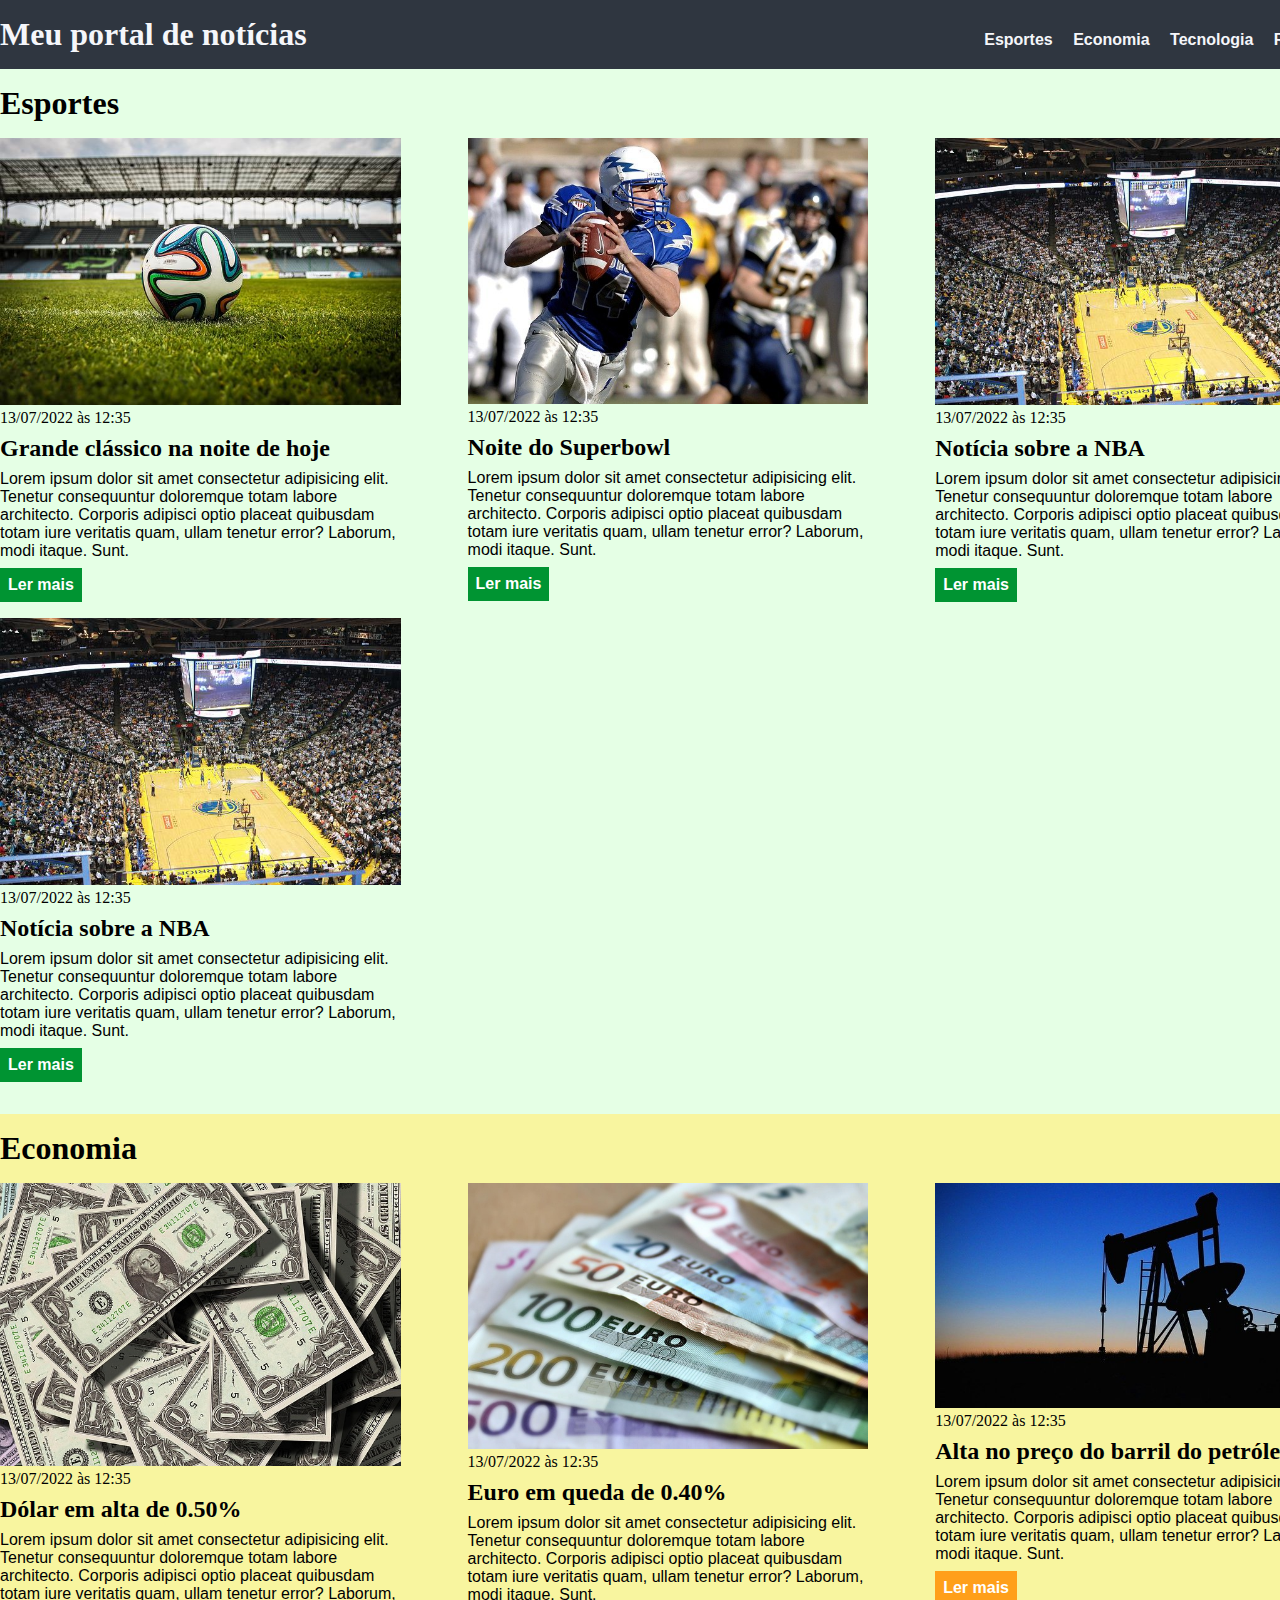
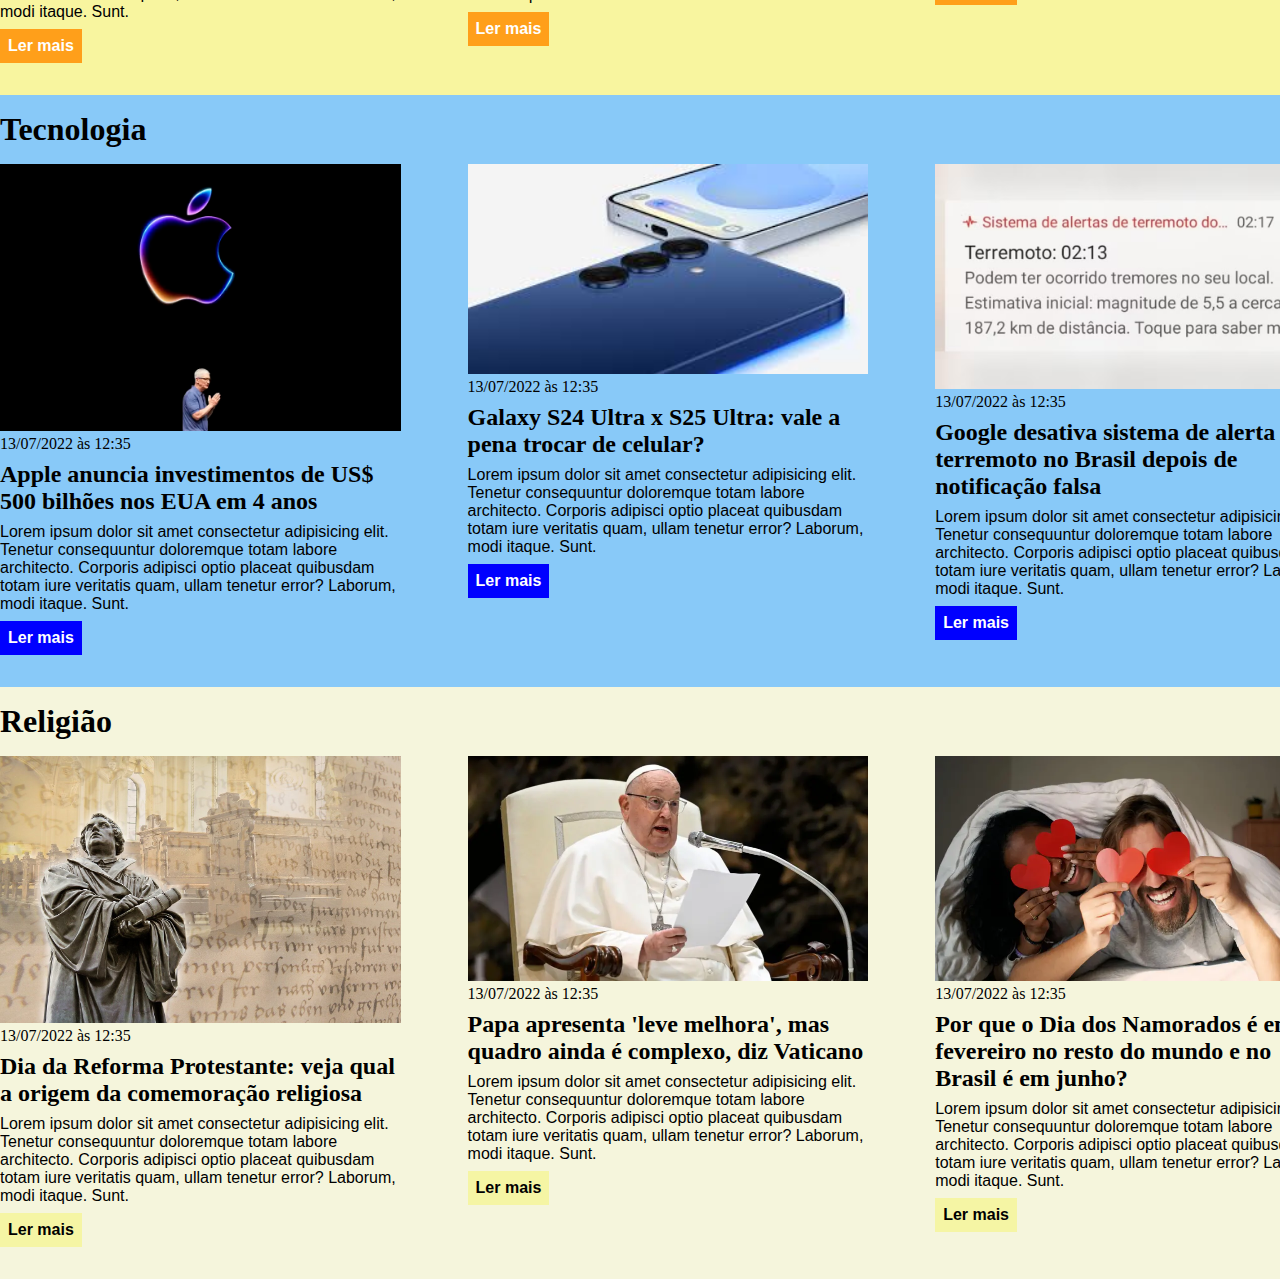
<file: index.html>
<!DOCTYPE html>
<html lang="pt-BR">
<head>
    <meta charset="UTF-8">
    <meta http-equiv="X-UA-Compatible" content="IE=edge">
    <meta name="viewport" content="width=device-width, initial-scale=1.0">
    <title>Meu portal de notícias</title>
    <link rel="stylesheet" href="./main.css" />
</head>
<body>
    <header>
        <div class="container">
            <h1>Meu portal de notícias</h1>
            <nav>
                <ul>
                    <li>
                        <a href="#sports" title="Ir para a seção de esportes">Esportes</a>
                    </li>
                    <li>
                        <a href="#economy" title="Ir para a seção de notícias">Economia</a>
                    </li>
                    <li>
                        <a href="#tecnology" title="Ir para a seção de notícias">Tecnologia</a>
                    </li>
                    <li>
                        <a href="#Religion" title="Ir para a seção de notícias">Religião</a>
                    </li>
                </ul>
            </nav>
        </div>
    </header>
    <section id="sports">
        <div class="container">
            <h2>Esportes</h2>
            <div class="artigos">
                <article>
                    <img src="./imagens/futebol.jpg" alt="Bola de futebol no gramado" />
                    <header>
                        <time>13/07/2022 às 12:35</time>
                    </header>
                    <h3>Grande clássico na noite de hoje</h3>
                    <p>
                        Lorem ipsum dolor sit amet consectetur adipisicing elit. Tenetur consequuntur doloremque totam labore architecto. Corporis adipisci optio placeat quibusdam totam iure veritatis quam, ullam tenetur error? Laborum, modi itaque. Sunt.
                    </p>
                    <a href="#sports" title="Leia a notícia completa">Ler mais</a>
                </article>
                <article>
                    <img src="./imagens/futebol-americano.jpg" alt="Jogador de futebol americano correndo com a bola na mão" />
                    <header>
                        <time>13/07/2022 às 12:35</time>
                    </header>
                    <h3>Noite do Superbowl</h3>
                    <p>
                        Lorem ipsum dolor sit amet consectetur adipisicing elit. Tenetur consequuntur doloremque totam labore architecto. Corporis adipisci optio placeat quibusdam totam iure veritatis quam, ullam tenetur error? Laborum, modi itaque. Sunt.
                    </p>
                    <a href="#" title="Leia a notícia completa">Ler mais</a>
                </article>
                <article>
                    <img src="./imagens/basquete.jpg" title="Vista aérea de uma quadra de basquete" />
                    <header>
                        <time>13/07/2022 às 12:35</time>
                    </header>
                    <h3>Notícia sobre a NBA</h3>
                    <p>
                        Lorem ipsum dolor sit amet consectetur adipisicing elit. Tenetur consequuntur doloremque totam labore architecto. Corporis adipisci optio placeat quibusdam totam iure veritatis quam, ullam tenetur error? Laborum, modi itaque. Sunt.
                    </p>
                    <a href="#" title="Leia a notícia completa">Ler mais</a>
                </article>
                <article>
                    <img src="./imagens/basquete.jpg" title="Vista aérea de uma quadra de basquete" />
                    <header>
                        <time>13/07/2022 às 12:35</time>
                    </header>
                    <h3>Notícia sobre a NBA</h3>
                    <p>
                        Lorem ipsum dolor sit amet consectetur adipisicing elit. Tenetur consequuntur doloremque totam labore architecto. Corporis adipisci optio placeat quibusdam totam iure veritatis quam, ullam tenetur error? Laborum, modi itaque. Sunt.
                    </p>
                    <a href="#" title="Leia a notícia completa">Ler mais</a>
                </article>
            </div>
        </div>
    </section>
    <section id="economy">
        <div class="container">
            <h2>Economia</h2>
            <div class="artigos">
                <article>
                    <img src="./imagens/dolares.jpg" alt="Muitos dólares" />
                    <header>
                        <time>13/07/2022 às 12:35</time>
                    </header>
                    <h3>Dólar em alta de 0.50%</h3>
                    <p>
                        Lorem ipsum dolor sit amet consectetur adipisicing elit. Tenetur consequuntur doloremque totam labore architecto. Corporis adipisci optio placeat quibusdam totam iure veritatis quam, ullam tenetur error? Laborum, modi itaque. Sunt.
                    </p>
                    <a href="#economy" title="Leia a notícia completa">Ler mais</a>
                </article>
                <article>
                    <img src="./imagens/euro.jpg" alt="Várias notas de euro" />
                    <header>
                        <time>13/07/2022 às 12:35</time>
                    </header>
                    <h3>Euro em queda de 0.40%</h3>
                    <p>
                        Lorem ipsum dolor sit amet consectetur adipisicing elit. Tenetur consequuntur doloremque totam labore architecto. Corporis adipisci optio placeat quibusdam totam iure veritatis quam, ullam tenetur error? Laborum, modi itaque. Sunt.
                    </p>
                    <a href="#" title="Leia a notícia completa">Ler mais</a>
                </article>
                <article>
                    <img src="./imagens/petroleo.jpg" alt="Extração de petróleo" />
                    <header>
                        <time>13/07/2022 às 12:35</time>
                    </header>
                    <h3>Alta no preço do barril do petróleo</h3>
                    <p>
                        Lorem ipsum dolor sit amet consectetur adipisicing elit. Tenetur consequuntur doloremque totam labore architecto. Corporis adipisci optio placeat quibusdam totam iure veritatis quam, ullam tenetur error? Laborum, modi itaque. Sunt.
                    </p>
                    <a href="#" title="Leia a notícia completa">Ler mais</a>
                </article>
            </div>
        </div>
    </section>
    <section id="tecnology">
        <div class="container">
            <h2>Tecnologia</h2>
            <div class="artigos">
                <article>
                    <img src="./imagens/Apple.jpg" alt="Logo da Apple, uma maça mordida" />
                    <header>
                        <time>13/07/2022 às 12:35</time>
                    </header>
                    <h3>Apple anuncia investimentos de US$ 500 bilhões nos EUA em 4 anos</h3>
                    <p>
                        Lorem ipsum dolor sit amet consectetur adipisicing elit. Tenetur consequuntur doloremque totam labore architecto. Corporis adipisci optio placeat quibusdam totam iure veritatis quam, ullam tenetur error? Laborum, modi itaque. Sunt.
                    </p>
                    <a href="#tecnology" title="Leia a notícia completa">Ler mais</a>
                </article>
                <article>
                    <img src="./imagens/Samsung.jpg" alt="Dois smartphones" />
                    <header>
                        <time>13/07/2022 às 12:35</time>
                    </header>
                    <h3>Galaxy S24 Ultra x S25 Ultra: vale a pena trocar de celular?</h3>
                    <p>
                        Lorem ipsum dolor sit amet consectetur adipisicing elit. Tenetur consequuntur doloremque totam labore architecto. Corporis adipisci optio placeat quibusdam totam iure veritatis quam, ullam tenetur error? Laborum, modi itaque. Sunt.
                    </p>
                    <a href="#tecnology" title="Leia a notícia completa">Ler mais</a>
                </article>
                <article>
                    <img src="./imagens/terremoto.jpg" alt="Alerta de terremoto" />
                    <header>
                        <time>13/07/2022 às 12:35</time>
                    </header>
                    <h3>Google desativa sistema de alerta para terremoto no Brasil depois de notificação falsa</h3>
                    <p>
                        Lorem ipsum dolor sit amet consectetur adipisicing elit. Tenetur consequuntur doloremque totam labore architecto. Corporis adipisci optio placeat quibusdam totam iure veritatis quam, ullam tenetur error? Laborum, modi itaque. Sunt.
                    </p>
                    <a href="#tecnology" title="Leia a notícia completa">Ler mais</a>
                </article>
            </div>
        </div>
    </section>
    <section id="Religion">
        <div class="container">
            <h2>Religião</h2>
            <div class="artigos">
                <article>
                    <img src="./imagens/Reforma.Jpg" alt="Martinho Lutero" />
                    <header>
                        <time>13/07/2022 às 12:35</time>
                    </header>
                    <h3>Dia da Reforma Protestante: veja qual a origem da comemoração religiosa</h3>
                    <p>
                        Lorem ipsum dolor sit amet consectetur adipisicing elit. Tenetur consequuntur doloremque totam labore architecto. Corporis adipisci optio placeat quibusdam totam iure veritatis quam, ullam tenetur error? Laborum, modi itaque. Sunt.
                    </p>
                    <a href="#Religion" title="Leia a notícia completa">Ler mais</a>
                </article>
                <article>
                    <img src="./imagens/Papa_Francisco.jpg" alt="Papa_Francisco" />
                    <header>
                        <time>13/07/2022 às 12:35</time>
                    </header>
                    <h3>Papa apresenta 'leve melhora', mas quadro ainda é complexo, diz Vaticano</h3>
                    <p>
                        Lorem ipsum dolor sit amet consectetur adipisicing elit. Tenetur consequuntur doloremque totam labore architecto. Corporis adipisci optio placeat quibusdam totam iure veritatis quam, ullam tenetur error? Laborum, modi itaque. Sunt.
                    </p>
                    <a href="#Religion" title="Leia a notícia completa">Ler mais</a>
                </article>
                <article>
                    <img src="./imagens/Namorados.jpg" alt="Um casal de Namorados" />
                    <header>
                        <time>13/07/2022 às 12:35</time>
                    </header>
                    <h3>Por que o Dia dos Namorados é em fevereiro no resto do mundo e no Brasil é em junho?</h3>
                    <p>
                        Lorem ipsum dolor sit amet consectetur adipisicing elit. Tenetur consequuntur doloremque totam labore architecto. Corporis adipisci optio placeat quibusdam totam iure veritatis quam, ullam tenetur error? Laborum, modi itaque. Sunt.
                    </p>
                    <a href="#Religion" title="Leia a notícia completa">Ler mais</a>
                </article>
            </div>
        </div>
    </section>
</body>
</html>
</file>
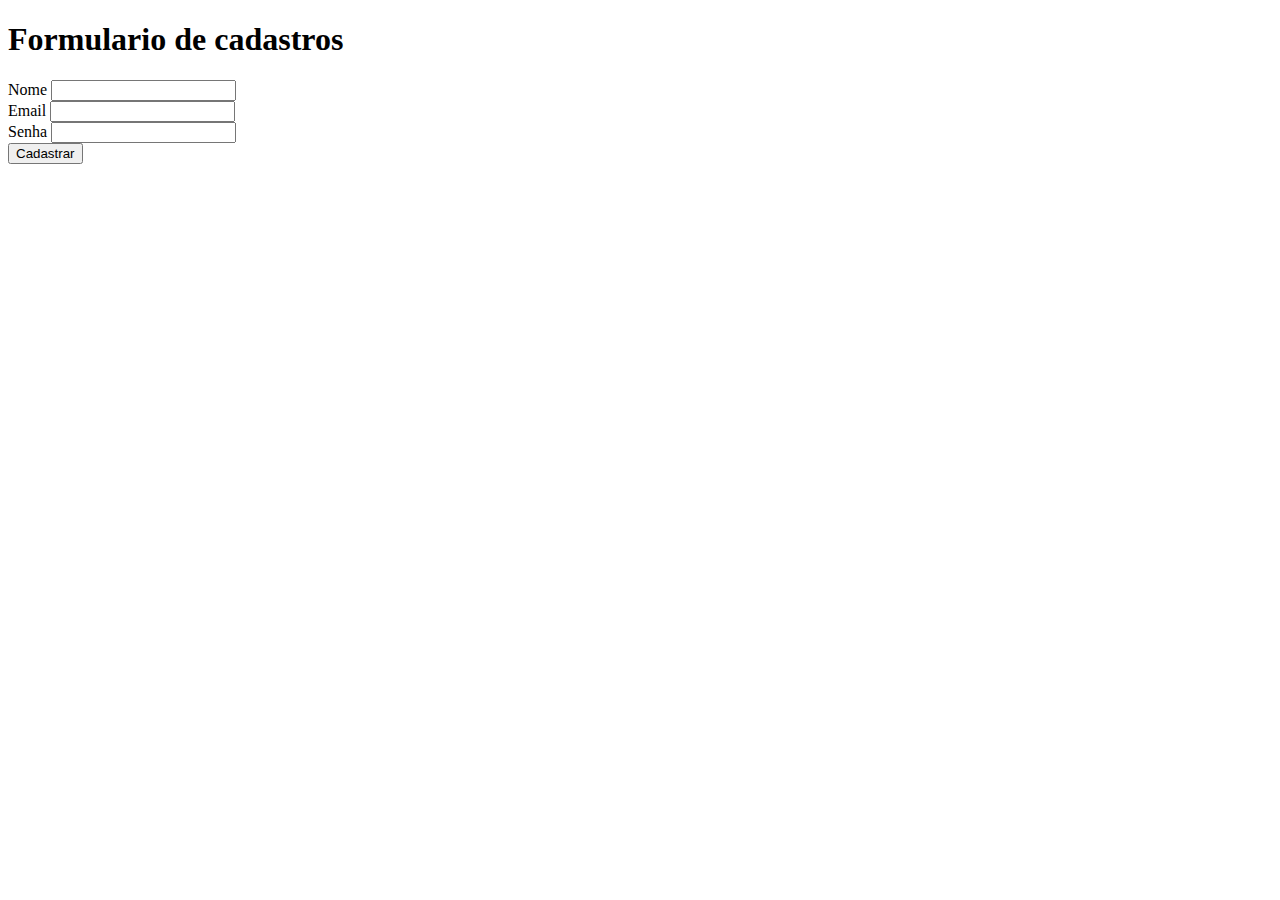
<file: formulario.html>
<!DOCTYPE html>
<html lang="pt-br">
<head>
    <meta charset="UTF-8">
    <meta name="viewport" content="width=device-width, initial-scale=1.0">
    <title>Formulario de cadastro</title>
</head>
<body>
    <h1>Formulario de cadastros</h1>
    <form>
        <label for="Nome">Nome</label>
        <input id="Nome" type="text">
        <br>
        <label for="email">Email</label>
        <input id="email" type="email">
        <br>
        <label for="senha">Senha</label>
        <input id="senha" type="password">
        <br>
        <button type="submit">
            Cadastrar
        </button>
    </form>
</body>
</html>
</file>
<file: main.css>
* {
    box-sizing: border-box;
    margin: 0;
    padding: 0;
}

body > header {
    background-color: #2f3640;
    padding: 16px 0;
    color: #f5f6fa;
}

header .container {
    display: flex;
    align-items: baseline;
    justify-content: space-between;
}

header li {
    display: inline;
    font-family: Arial, Helvetica, sans-serif;
    font-weight: bold;
    margin-left: 16px;
}

header li a {
    color: #f5f6fa;
    text-decoration: none;
}

.container {
    width: 1336px;
    margin: 0 auto;
}

.artigos {
    display: flex;
    flex-wrap: wrap;
    justify-content: space-between;
}

.artigos article img {
    /*height: 180px;*/ 
    width: 100%;
}

.artigos article {
    width: 30%;
}

section {
    padding: 16px 0;
}

section h2, .artigos article {
    margin-bottom: 16px;
}

.artigos article h3 {
    margin-top: 8px;
    margin-bottom: 8px;
    font-size: 24px;
}

.artigos article a {
    background-color: blue;
    color: #fff;
    padding: 8px;
    display: inline-block;
    text-decoration: none;
    font-weight: bold;
    margin-top: 8px;
}

.artigos article a:hover {
    text-decoration: underline;
}

.artigos article a,
.artigos article p {
    font-family: Arial, Helvetica, sans-serif;
}

section h2 {
    font-size: 32px;
}

#sports {
    background-color: rgba(0, 255, 0, 0.1)
}

#sports .artigos article a{
    background-color: #009432;
}

#economy {
    background-color: #f8f59f;
}

#economy .artigos article a {
    background-color: #ff9f1a;
}

#tecnology {
    background-color: rgb(136, 201, 248);
}

#Religion {
    background-color:beige
}

#Religion .artigos article a {
    background-color: rgb(245, 245, 164);
    color: black;
}
</file>
